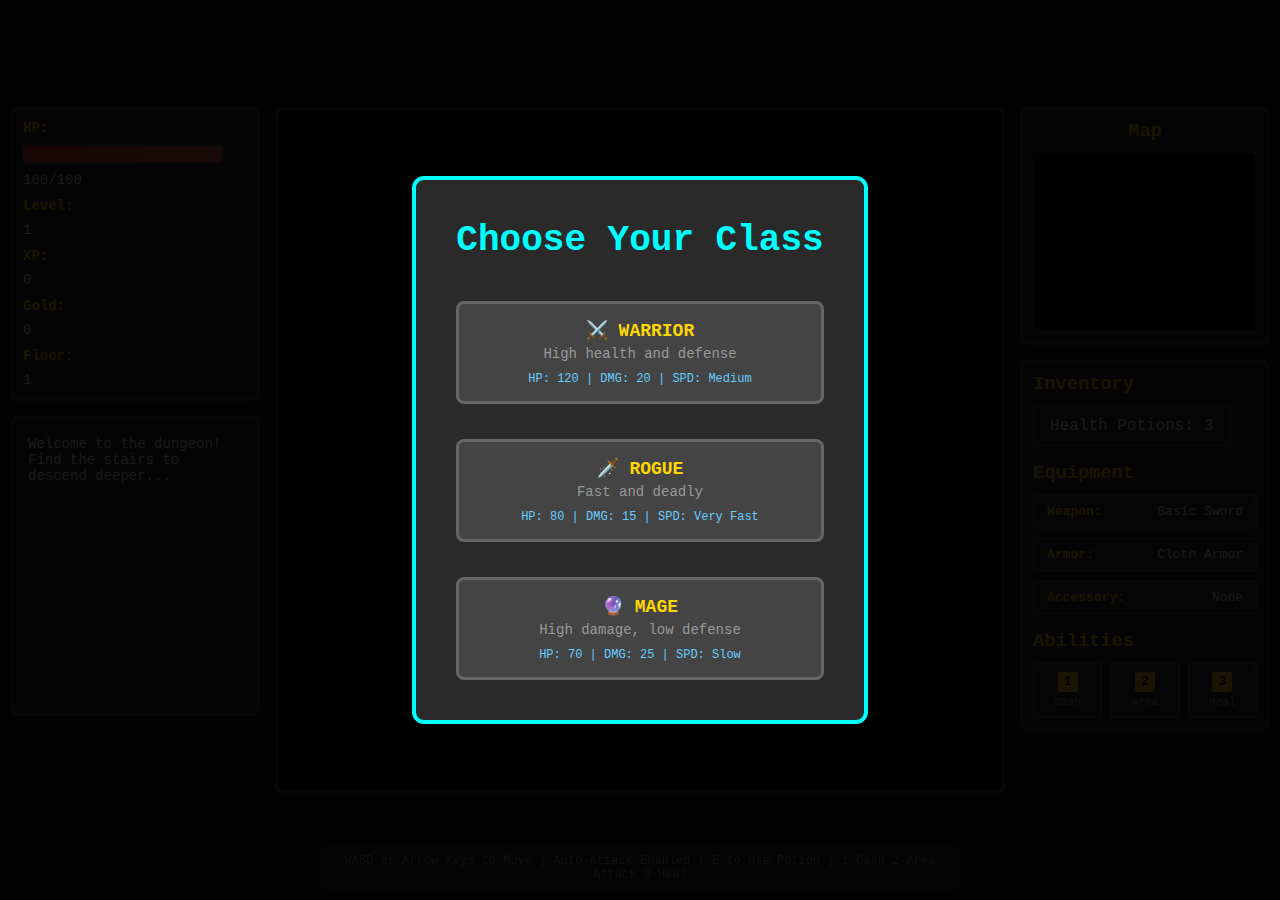
<file: index.html>
<!DOCTYPE html>
<html lang="en">
<head>
    <meta charset="UTF-8">
    <meta name="viewport" content="width=device-width, initial-scale=1.0">
    <title>Dungeon Crawler - Enhanced Edition</title>
    <link rel="stylesheet" href="RougeBox/css/style.css">
</head>
<body>
    <div class="game-container">
        <div class="left-panel">
            <div class="hud">
                <div class="stats">
                    <div class="stat-item">
                        <span class="stat-label">HP:</span>
                        <div class="health-bar">
                            <div class="health-fill" id="playerHealth"></div>
                        </div>
                        <span id="healthText">100/100</span>
                    </div>
                    <div class="stat-item">
                        <span class="stat-label">Level:</span>
                        <span id="playerLevel">1</span>
                    </div>
                    <div class="stat-item">
                        <span class="stat-label">XP:</span>
                        <span id="playerXP">0</span>
                    </div>
                    <div class="stat-item">
                        <span class="stat-label">Gold:</span>
                        <span id="playerGold">0</span>
                    </div>
                    <div class="stat-item">
                        <span class="stat-label">Floor:</span>
                        <span id="dungeonFloor">1</span>
                    </div>
                </div>
            </div>
            
            <div class="message-log" id="messageLog">
                <div class="message">Welcome to the dungeon! Find the stairs to descend deeper...</div>
            </div>
        </div>
        
        <canvas id="gameCanvas"></canvas>
        
        <div class="right-panel">
            <div class="minimap-container">
                <h3>Map</h3>
                <canvas id="minimapCanvas"></canvas>
            </div>
            
            <div class="inventory">
                <h3>Inventory</h3>
                <div id="inventorySlots">
                    <div class="inventory-item">
                        <span>Health Potions:</span>
                        <span id="potionCount">3</span>
                    </div>
                </div>
                
                <h3 style="margin-top: 15px;">Equipment</h3>
                <div class="equipment-slots">
                    <div class="equipment-item">
                        <span class="equip-label">Weapon:</span>
                        <span id="weaponName">Basic Sword</span>
                    </div>
                    <div class="equipment-item">
                        <span class="equip-label">Armor:</span>
                        <span id="armorName">Cloth Armor</span>
                    </div>
                    <div class="equipment-item">
                        <span class="equip-label">Accessory:</span>
                        <span id="accessoryName">None</span>
                    </div>
                </div>
                
                <h3 style="margin-top: 15px;">Abilities</h3>
                <div class="abilities-display">
                    <div class="ability-slot">
                        <span class="ability-key">1</span>
                        <div class="ability-cooldown" id="dashCooldown"></div>
                        <span class="ability-name">Dash</span>
                    </div>
                    <div class="ability-slot">
                        <span class="ability-key">2</span>
                        <div class="ability-cooldown" id="areaCooldown"></div>
                        <span class="ability-name">Area</span>
                    </div>
                    <div class="ability-slot">
                        <span class="ability-key">3</span>
                        <div class="ability-cooldown" id="healCooldown"></div>
                        <span class="ability-name">Heal</span>
                    </div>
                </div>
            </div>
        </div>
    </div>
    
    <div class="controls-info">
        <p>WASD or Arrow Keys to Move | Auto-Attack Enabled | E to Use Potion | 1-Dash 2-Area Attack 3-Heal</p>
    </div>
    
    <div class="game-over-screen" id="gameOverScreen">
        <div class="game-over-content">
            <h1>GAME OVER</h1>
            <p>You reached floor <span id="finalFloor"></span></p>
            <p>Total kills: <span id="finalKills"></span></p>
            <button onclick="location.reload()">Play Again</button>
        </div>
    </div>
    
    <div class="level-up-screen" id="levelUpScreen">
        <div class="level-up-content">
            <h2>LEVEL UP!</h2>
            <p>Choose an upgrade:</p>
            <div class="upgrade-buttons">
                <button onclick="game.selectUpgrade('health')">
                    <strong>+20 Max HP</strong>
                    <span>Increase maximum health</span>
                </button>
                <button onclick="game.selectUpgrade('damage')">
                    <strong>+5 Attack Damage</strong>
                    <span>Deal more damage</span>
                </button>
                <button onclick="game.selectUpgrade('speed')">
                    <strong>+10% Move Speed</strong>
                    <span>Move faster</span>
                </button>
                <button onclick="game.selectUpgrade('critChance')">
                    <strong>+5% Crit Chance</strong>
                    <span>More critical hits</span>
                </button>
            </div>
        </div>
    </div>

    <script src="RougeBox/js/game.js"></script>
    <script src="RougeBox/js/game_enhanced.js"></script>
    <script src="RougeBox/js/game_integration.js"></script>
</body>
</html>
</file>
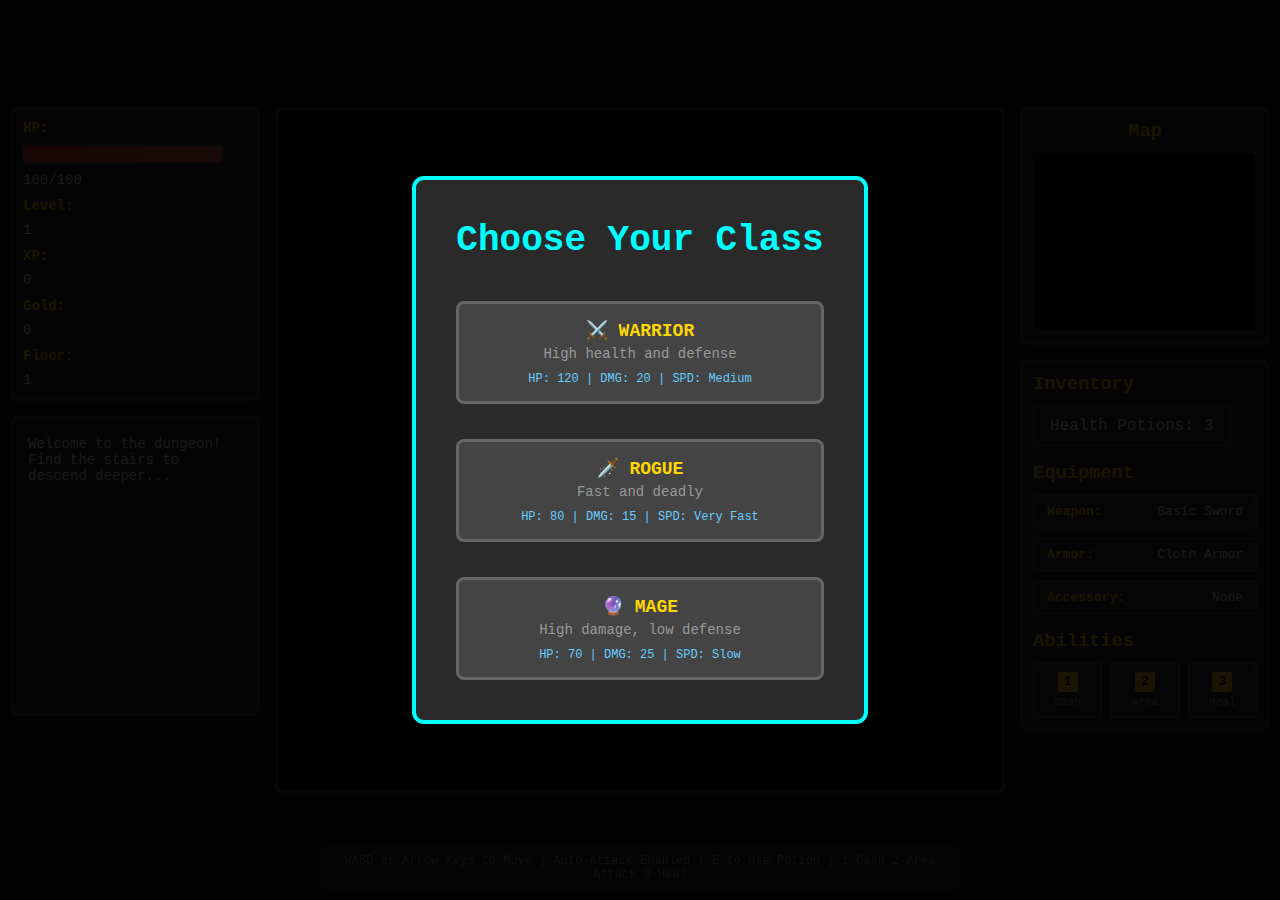
<file: roguelike/index.html>
<!DOCTYPE html>
<html lang="en">
<head>
    <meta charset="UTF-8">
    <meta name="viewport" content="width=device-width, initial-scale=1.0">
    <title>Dungeon Crawler - Enhanced Edition</title>
    <link rel="stylesheet" href="css/style.css">
</head>
<body>
    <div class="game-container">
        <div class="left-panel">
            <div class="hud">
                <div class="stats">
                    <div class="stat-item">
                        <span class="stat-label">HP:</span>
                        <div class="health-bar">
                            <div class="health-fill" id="playerHealth"></div>
                        </div>
                        <span id="healthText">100/100</span>
                    </div>
                    <div class="stat-item">
                        <span class="stat-label">Level:</span>
                        <span id="playerLevel">1</span>
                    </div>
                    <div class="stat-item">
                        <span class="stat-label">XP:</span>
                        <span id="playerXP">0</span>
                    </div>
                    <div class="stat-item">
                        <span class="stat-label">Gold:</span>
                        <span id="playerGold">0</span>
                    </div>
                    <div class="stat-item">
                        <span class="stat-label">Floor:</span>
                        <span id="dungeonFloor">1</span>
                    </div>
                </div>
            </div>
            
            <div class="message-log" id="messageLog">
                <div class="message">Welcome to the dungeon! Find the stairs to descend deeper...</div>
            </div>
        </div>
        
        <canvas id="gameCanvas"></canvas>
        
        <div class="right-panel">
            <div class="minimap-container">
                <h3>Map</h3>
                <canvas id="minimapCanvas"></canvas>
            </div>
            
            <div class="inventory">
                <h3>Inventory</h3>
                <div id="inventorySlots">
                    <div class="inventory-item">
                        <span>Health Potions:</span>
                        <span id="potionCount">3</span>
                    </div>
                </div>
                
                <h3 style="margin-top: 15px;">Equipment</h3>
                <div class="equipment-slots">
                    <div class="equipment-item">
                        <span class="equip-label">Weapon:</span>
                        <span id="weaponName">Basic Sword</span>
                    </div>
                    <div class="equipment-item">
                        <span class="equip-label">Armor:</span>
                        <span id="armorName">Cloth Armor</span>
                    </div>
                    <div class="equipment-item">
                        <span class="equip-label">Accessory:</span>
                        <span id="accessoryName">None</span>
                    </div>
                </div>
                
                <h3 style="margin-top: 15px;">Abilities</h3>
                <div class="abilities-display">
                    <div class="ability-slot">
                        <span class="ability-key">1</span>
                        <div class="ability-cooldown" id="dashCooldown"></div>
                        <span class="ability-name">Dash</span>
                    </div>
                    <div class="ability-slot">
                        <span class="ability-key">2</span>
                        <div class="ability-cooldown" id="areaCooldown"></div>
                        <span class="ability-name">Area</span>
                    </div>
                    <div class="ability-slot">
                        <span class="ability-key">3</span>
                        <div class="ability-cooldown" id="healCooldown"></div>
                        <span class="ability-name">Heal</span>
                    </div>
                </div>
            </div>
        </div>
    </div>
    
    <div class="controls-info">
        <p>WASD or Arrow Keys to Move | Auto-Attack Enabled | E to Use Potion | 1-Dash 2-Area Attack 3-Heal</p>
    </div>
    
    <div class="game-over-screen" id="gameOverScreen">
        <div class="game-over-content">
            <h1>GAME OVER</h1>
            <p>You reached floor <span id="finalFloor"></span></p>
            <p>Total kills: <span id="finalKills"></span></p>
            <button onclick="location.reload()">Play Again</button>
        </div>
    </div>
    
    <div class="level-up-screen" id="levelUpScreen">
        <div class="level-up-content">
            <h2>LEVEL UP!</h2>
            <p>Choose an upgrade:</p>
            <div class="upgrade-buttons">
                <button onclick="game.selectUpgrade('health')">
                    <strong>+20 Max HP</strong>
                    <span>Increase maximum health</span>
                </button>
                <button onclick="game.selectUpgrade('damage')">
                    <strong>+5 Attack Damage</strong>
                    <span>Deal more damage</span>
                </button>
                <button onclick="game.selectUpgrade('speed')">
                    <strong>+10% Move Speed</strong>
                    <span>Move faster</span>
                </button>
                <button onclick="game.selectUpgrade('critChance')">
                    <strong>+5% Crit Chance</strong>
                    <span>More critical hits</span>
                </button>
            </div>
        </div>
    </div>

    <script src="js/game.js"></script>
</body>
</html>
</file>
<file: RougeBox/css/style.css>
* {
    margin: 0;
    padding: 0;
    box-sizing: border-box;
}

body {
    font-family: 'Courier New', monospace;
    background: #1a1a1a;
    color: #fff;
    overflow: hidden;
    display: flex;
    justify-content: center;
    align-items: center;
    min-height: 100vh;
}

.game-container {
    display: grid;
    grid-template-columns: 250px 1fr 250px;
    gap: 15px;
    padding: 10px;
    max-width: 1400px;
    width: 100%;
    align-items: start;
}

.left-panel,
.right-panel {
    display: flex;
    flex-direction: column;
    gap: 15px;
}

.hud {
    background: #2a2a2a;
    border: 3px solid #444;
    border-radius: 8px;
    padding: 10px;
}

.stats {
    display: flex;
    flex-direction: column;
    gap: 10px;
}

.stat-item {
    display: flex;
    gap: 8px;
    align-items: center;
    font-size: 14px;
    flex-direction: column;
    align-items: flex-start;
}

.stat-label {
    font-weight: bold;
    color: #ffd700;
}

.health-bar {
    width: 200px;
    height: 20px;
    background: #444;
    border: 2px solid #666;
    border-radius: 4px;
    overflow: hidden;
}

.health-fill {
    height: 100%;
    background: linear-gradient(90deg, #ff4444, #ff6666);
    transition: width 0.3s ease;
    width: 100%;
}

.controls-info {
    text-align: center;
    color: #999;
    font-size: 12px;
    padding: 5px;
    position: fixed;
    bottom: 10px;
    left: 50%;
    transform: translateX(-50%);
    background: rgba(42, 42, 42, 0.9);
    border-radius: 4px;
    padding: 8px 20px;
}

#gameCanvas {
    border: 3px solid #444;
    border-radius: 8px;
    background: #000;
    display: block;
    margin: 0 auto;
    image-rendering: pixelated;
    image-rendering: crisp-edges;
    width: 100%;
    height: auto;
}

.message-log {
    background: #2a2a2a;
    border: 3px solid #444;
    border-radius: 8px;
    padding: 10px;
    height: 300px;
    overflow-y: auto;
}

.message {
    padding: 5px;
    margin: 2px 0;
    font-size: 14px;
    animation: fadeIn 0.3s ease;
}

.message.damage {
    color: #ff6666;
}

.message.heal {
    color: #66ff66;
}

.message.info {
    color: #66ccff;
}

.message.gold {
    color: #ffd700;
}

@keyframes fadeIn {
    from {
        opacity: 0;
        transform: translateY(-5px);
    }
    to {
        opacity: 1;
        transform: translateY(0);
    }
}

.inventory {
    background: #2a2a2a;
    border: 3px solid #444;
    border-radius: 8px;
    padding: 10px;
}

.inventory h3 {
    color: #ffd700;
    margin-bottom: 10px;
}

.minimap-container {
    background: #2a2a2a;
    border: 3px solid #444;
    border-radius: 8px;
    padding: 10px;
}

.minimap-container h3 {
    color: #ffd700;
    margin-bottom: 10px;
    text-align: center;
}

#minimapCanvas {
    display: block;
    margin: 0 auto;
    border: 2px solid #333;
    border-radius: 4px;
    background: #000;
    image-rendering: pixelated;
    image-rendering: crisp-edges;
    width: 100%;
    height: auto;
}

@media (max-width: 900px) {
    .game-container {
        grid-template-columns: 1fr;
    }
    .controls-info {
        position: static;
        transform: none;
        bottom: auto;
        left: auto;
        margin-top: 8px;
    }
    .message-log {
        height: 180px;
    }
    .health-bar {
        width: 140px;
    }
}

@media (max-width: 600px) {
    .health-bar {
        width: 120px;
    }
    .game-over-content h1 {
        font-size: 36px;
    }
    .level-up-content h2 {
        font-size: 28px;
    }
}

#inventorySlots {
    display: flex;
    gap: 15px;
    flex-wrap: wrap;
}

.inventory-item {
    background: #333;
    padding: 10px 15px;
    border-radius: 4px;
    border: 2px solid #555;
    display: flex;
    gap: 10px;
}

.equipment-slots {
    display: flex;
    flex-direction: column;
    gap: 8px;
}

.equipment-item {
    background: #333;
    padding: 8px 12px;
    border-radius: 4px;
    border: 2px solid #555;
    display: flex;
    justify-content: space-between;
    align-items: center;
    font-size: 13px;
}

.equip-label {
    color: #ffd700;
    font-weight: bold;
}

.abilities-display {
    display: flex;
    gap: 8px;
    justify-content: space-between;
}

.ability-slot {
    position: relative;
    background: #333;
    border: 2px solid #555;
    border-radius: 4px;
    padding: 8px;
    flex: 1;
    display: flex;
    flex-direction: column;
    align-items: center;
    gap: 4px;
}

.ability-key {
    background: #ffd700;
    color: #000;
    font-weight: bold;
    width: 20px;
    height: 20px;
    border-radius: 3px;
    display: flex;
    align-items: center;
    justify-content: center;
    font-size: 12px;
}

.ability-name {
    font-size: 11px;
    color: #aaa;
}

.ability-cooldown {
    position: absolute;
    bottom: 0;
    left: 0;
    right: 0;
    height: 0;
    background: rgba(0, 0, 0, 0.7);
    transition: height 0.1s;
    border-radius: 0 0 4px 4px;
}

.game-over-screen,
.level-up-screen,
.class-selection-screen {
    position: fixed;
    top: 0;
    left: 0;
    width: 100%;
    height: 100%;
    background: rgba(0, 0, 0, 0.9);
    display: none;
    justify-content: center;
    align-items: center;
    z-index: 1000;
}

.game-over-screen.show,
.level-up-screen.show,
.class-selection-screen.show {
    display: flex;
}

.game-over-content,
.level-up-content,
.class-selection-content {
    background: #2a2a2a;
    border: 4px solid #ff4444;
    border-radius: 12px;
    padding: 40px;
    text-align: center;
    animation: popIn 0.3s ease;
}

.level-up-content {
    border-color: #ffd700;
}

.class-selection-content {
    border-color: #00ffff;
    max-width: 700px;
}

@keyframes popIn {
    from {
        transform: scale(0.8);
        opacity: 0;
    }
    to {
        transform: scale(1);
        opacity: 1;
    }
}

.game-over-content h1 {
    color: #ff4444;
    font-size: 48px;
    margin-bottom: 20px;
}

.level-up-content h2,
.class-selection-content h1 {
    color: #ffd700;
    font-size: 36px;
    margin-bottom: 20px;
}

.class-selection-content h1 {
    color: #00ffff;
}

.game-over-content p,
.level-up-content p {
    font-size: 20px;
    margin: 10px 0;
}

.game-over-content button,
.upgrade-buttons button,
.class-options button {
    background: #444;
    color: #fff;
    border: 3px solid #666;
    padding: 15px 40px;
    font-size: 20px;
    font-family: 'Courier New', monospace;
    cursor: pointer;
    border-radius: 8px;
    margin-top: 20px;
    transition: all 0.2s ease;
}

.game-over-content button:hover,
.upgrade-buttons button:hover,
.class-options button:hover {
    background: #555;
    border-color: #888;
    transform: scale(1.05);
}

.upgrade-buttons,
.class-options {
    display: flex;
    flex-direction: column;
    gap: 15px;
    margin-top: 20px;
}

.upgrade-buttons button,
.class-button {
    display: flex;
    flex-direction: column;
    align-items: center;
    gap: 5px;
    padding: 20px;
}

.upgrade-buttons button strong,
.class-button strong {
    font-size: 18px;
    color: #ffd700;
}

.upgrade-buttons button span,
.class-button span {
    font-size: 14px;
    color: #999;
}

.class-stats {
    font-size: 12px !important;
    color: #66ccff !important;
    margin-top: 5px;
}

.message-log::-webkit-scrollbar {
    width: 8px;
}

.message-log::-webkit-scrollbar-track {
    background: #333;
}

.message-log::-webkit-scrollbar-thumb {
    background: #666;
    border-radius: 4px;
}

.message-log::-webkit-scrollbar-thumb:hover {
    background: #888;
}
</file>
<file: roguelike/css/style.css>
* {
    margin: 0;
    padding: 0;
    box-sizing: border-box;
}

body {
    font-family: 'Courier New', monospace;
    background: #1a1a1a;
    color: #fff;
    overflow: hidden;
    display: flex;
    justify-content: center;
    align-items: center;
    min-height: 100vh;
}

.game-container {
    display: grid;
    grid-template-columns: 250px 1fr 250px;
    gap: 15px;
    padding: 10px;
    max-width: 1400px;
    width: 100%;
    align-items: start;
}

.left-panel,
.right-panel {
    display: flex;
    flex-direction: column;
    gap: 15px;
}

.hud {
    background: #2a2a2a;
    border: 3px solid #444;
    border-radius: 8px;
    padding: 10px;
}

.stats {
    display: flex;
    flex-direction: column;
    gap: 10px;
}

.stat-item {
    display: flex;
    gap: 8px;
    align-items: center;
    font-size: 14px;
    flex-direction: column;
    align-items: flex-start;
}

.stat-label {
    font-weight: bold;
    color: #ffd700;
}

.health-bar {
    width: 200px;
    height: 20px;
    background: #444;
    border: 2px solid #666;
    border-radius: 4px;
    overflow: hidden;
}

.health-fill {
    height: 100%;
    background: linear-gradient(90deg, #ff4444, #ff6666);
    transition: width 0.3s ease;
    width: 100%;
}

.controls-info {
    text-align: center;
    color: #999;
    font-size: 12px;
    padding: 5px;
    position: fixed;
    bottom: 10px;
    left: 50%;
    transform: translateX(-50%);
    background: rgba(42, 42, 42, 0.9);
    border-radius: 4px;
    padding: 8px 20px;
}

#gameCanvas {
    border: 3px solid #444;
    border-radius: 8px;
    background: #000;
    display: block;
    margin: 0 auto;
    image-rendering: pixelated;
    image-rendering: crisp-edges;
    width: 100%;
    height: auto;
}

.message-log {
    background: #2a2a2a;
    border: 3px solid #444;
    border-radius: 8px;
    padding: 10px;
    height: 300px;
    overflow-y: auto;
}

.message {
    padding: 5px;
    margin: 2px 0;
    font-size: 14px;
    animation: fadeIn 0.3s ease;
}

.message.damage {
    color: #ff6666;
}

.message.heal {
    color: #66ff66;
}

.message.info {
    color: #66ccff;
}

.message.gold {
    color: #ffd700;
}

@keyframes fadeIn {
    from {
        opacity: 0;
        transform: translateY(-5px);
    }
    to {
        opacity: 1;
        transform: translateY(0);
    }
}

.inventory {
    background: #2a2a2a;
    border: 3px solid #444;
    border-radius: 8px;
    padding: 10px;
}

.inventory h3 {
    color: #ffd700;
    margin-bottom: 10px;
}

.minimap-container {
    background: #2a2a2a;
    border: 3px solid #444;
    border-radius: 8px;
    padding: 10px;
}

.minimap-container h3 {
    color: #ffd700;
    margin-bottom: 10px;
    text-align: center;
}

#minimapCanvas {
    display: block;
    margin: 0 auto;
    border: 2px solid #333;
    border-radius: 4px;
    background: #000;
    image-rendering: pixelated;
    image-rendering: crisp-edges;
    width: 100%;
    height: auto;
}

@media (max-width: 900px) {
    .game-container {
        grid-template-columns: 1fr;
    }
    .controls-info {
        position: static;
        transform: none;
        bottom: auto;
        left: auto;
        margin-top: 8px;
    }
    .message-log {
        height: 180px;
    }
    .health-bar {
        width: 140px;
    }
}

@media (max-width: 600px) {
    .health-bar {
        width: 120px;
    }
    .game-over-content h1 {
        font-size: 36px;
    }
    .level-up-content h2 {
        font-size: 28px;
    }
}

#inventorySlots {
    display: flex;
    gap: 15px;
    flex-wrap: wrap;
}

.inventory-item {
    background: #333;
    padding: 10px 15px;
    border-radius: 4px;
    border: 2px solid #555;
    display: flex;
    gap: 10px;
}

.equipment-slots {
    display: flex;
    flex-direction: column;
    gap: 8px;
}

.equipment-item {
    background: #333;
    padding: 8px 12px;
    border-radius: 4px;
    border: 2px solid #555;
    display: flex;
    justify-content: space-between;
    align-items: center;
    font-size: 13px;
}

.equip-label {
    color: #ffd700;
    font-weight: bold;
}

.abilities-display {
    display: flex;
    gap: 8px;
    justify-content: space-between;
}

.ability-slot {
    position: relative;
    background: #333;
    border: 2px solid #555;
    border-radius: 4px;
    padding: 8px;
    flex: 1;
    display: flex;
    flex-direction: column;
    align-items: center;
    gap: 4px;
}

.ability-key {
    background: #ffd700;
    color: #000;
    font-weight: bold;
    width: 20px;
    height: 20px;
    border-radius: 3px;
    display: flex;
    align-items: center;
    justify-content: center;
    font-size: 12px;
}

.ability-name {
    font-size: 11px;
    color: #aaa;
}

.ability-cooldown {
    position: absolute;
    bottom: 0;
    left: 0;
    right: 0;
    height: 0;
    background: rgba(0, 0, 0, 0.7);
    transition: height 0.1s;
    border-radius: 0 0 4px 4px;
}

.game-over-screen,
.level-up-screen,
.class-selection-screen {
    position: fixed;
    top: 0;
    left: 0;
    width: 100%;
    height: 100%;
    background: rgba(0, 0, 0, 0.9);
    display: none;
    justify-content: center;
    align-items: center;
    z-index: 1000;
}

.game-over-screen.show,
.level-up-screen.show,
.class-selection-screen.show {
    display: flex;
}

.game-over-content,
.level-up-content,
.class-selection-content {
    background: #2a2a2a;
    border: 4px solid #ff4444;
    border-radius: 12px;
    padding: 40px;
    text-align: center;
    animation: popIn 0.3s ease;
}

.level-up-content {
    border-color: #ffd700;
}

.class-selection-content {
    border-color: #00ffff;
    max-width: 700px;
}

@keyframes popIn {
    from {
        transform: scale(0.8);
        opacity: 0;
    }
    to {
        transform: scale(1);
        opacity: 1;
    }
}

.game-over-content h1 {
    color: #ff4444;
    font-size: 48px;
    margin-bottom: 20px;
}

.level-up-content h2,
.class-selection-content h1 {
    color: #ffd700;
    font-size: 36px;
    margin-bottom: 20px;
}

.class-selection-content h1 {
    color: #00ffff;
}

.game-over-content p,
.level-up-content p {
    font-size: 20px;
    margin: 10px 0;
}

.game-over-content button,
.upgrade-buttons button,
.class-options button {
    background: #444;
    color: #fff;
    border: 3px solid #666;
    padding: 15px 40px;
    font-size: 20px;
    font-family: 'Courier New', monospace;
    cursor: pointer;
    border-radius: 8px;
    margin-top: 20px;
    transition: all 0.2s ease;
}

.game-over-content button:hover,
.upgrade-buttons button:hover,
.class-options button:hover {
    background: #555;
    border-color: #888;
    transform: scale(1.05);
}

.upgrade-buttons,
.class-options {
    display: flex;
    flex-direction: column;
    gap: 15px;
    margin-top: 20px;
}

.upgrade-buttons button,
.class-button {
    display: flex;
    flex-direction: column;
    align-items: center;
    gap: 5px;
    padding: 20px;
}

.upgrade-buttons button strong,
.class-button strong {
    font-size: 18px;
    color: #ffd700;
}

.upgrade-buttons button span,
.class-button span {
    font-size: 14px;
    color: #999;
}

.class-stats {
    font-size: 12px !important;
    color: #66ccff !important;
    margin-top: 5px;
}

.message-log::-webkit-scrollbar {
    width: 8px;
}

.message-log::-webkit-scrollbar-track {
    background: #333;
}

.message-log::-webkit-scrollbar-thumb {
    background: #666;
    border-radius: 4px;
}

.message-log::-webkit-scrollbar-thumb:hover {
    background: #888;
}
</file>
